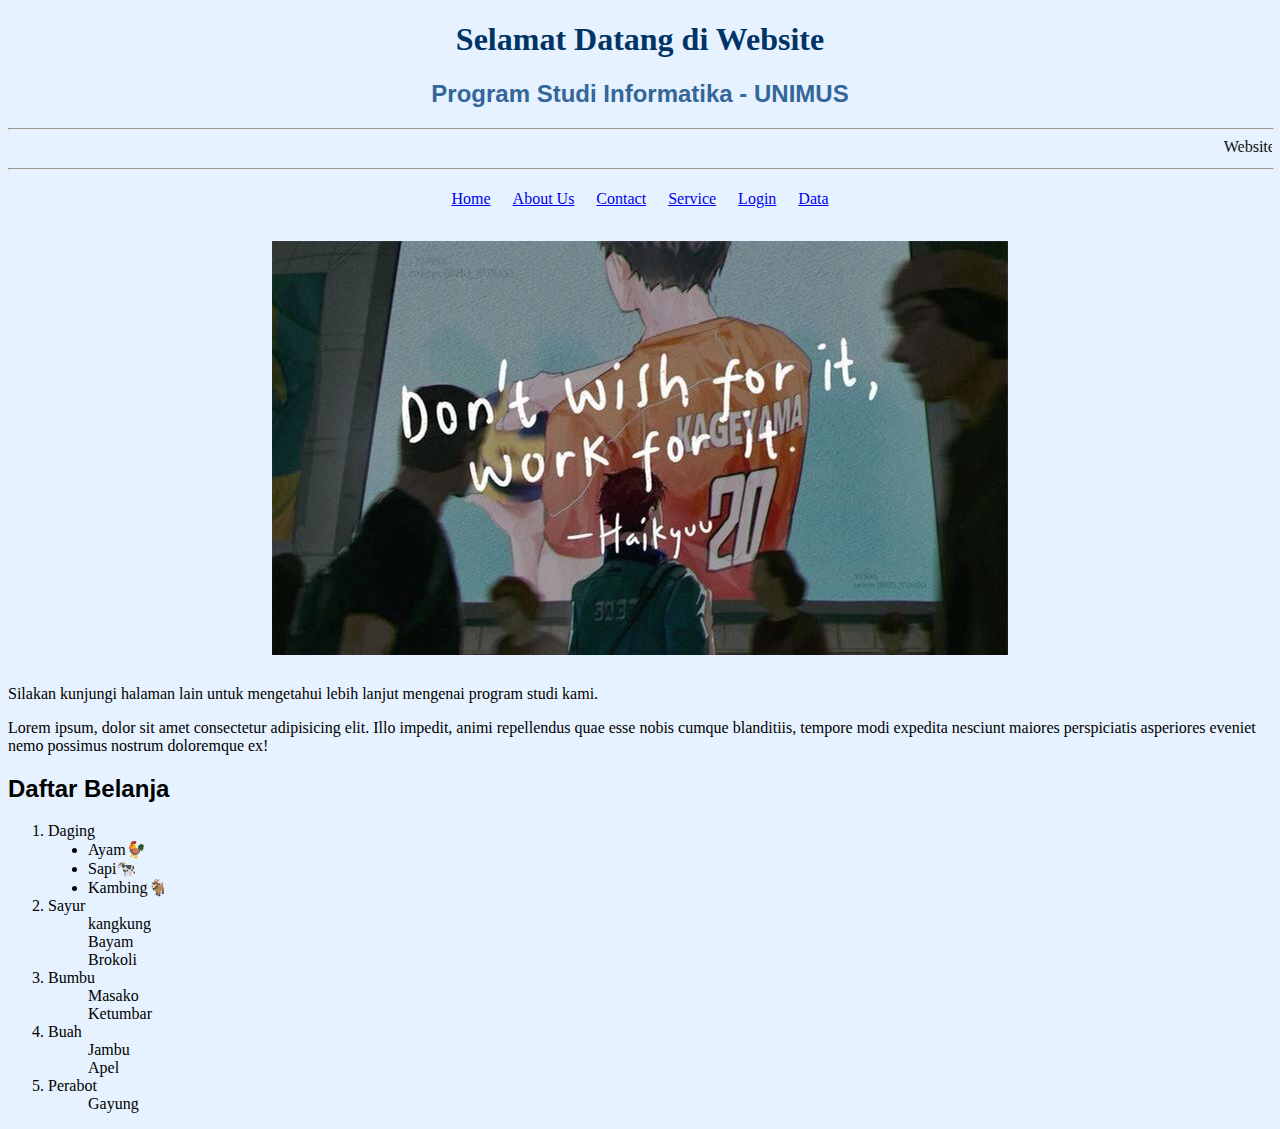
<file: index.html>
<!DOCTYPE html>
<html>
  <style>
    h2 {
      font-family: "Comic Sans MS", cursive, sans-serif;
    }
  </style>

  <head>
    <title>Informatika UNIMUS</title>
  </head>
  <body bgcolor="#e6f2ff">
    <center>
      <h1><font color="#003366">Selamat Datang di Website</font></h1>
      <h2><font color="#336699">Program Studi Informatika - UNIMUS</font></h2>

      <hr width="100%" />

      <marquee behavior="scroll" direction="left" scrollamount="6">
        Website ini menyajikan informasi seputar dunia Informatika di
        Universitas Muhammadiyah Semarang
      </marquee>

      <hr width="100%" />

      <table border="0" cellpadding="10">
        <tr>
          <td><a href="home.html">Home</a></td>
          <td><a href="aboutus.html">About Us</a></td>
          <td><a href="contact.html">Contact</a></td>
          <td><a href="service.html">Service</a></td>
          <td><a href="login.html">Login</a></td>
          <td><a href="mahasiswa.php">Data</a></td>
        </tr>
      </table>
      <h1>
        <img src="foto_haikyuu_motivation.jpg" alt="" />
      </h1>
    </center>
    <p>
      Silakan kunjungi halaman lain untuk mengetahui lebih lanjut mengenai
      program studi kami.
    </p>
    <p>
      Lorem ipsum, dolor sit amet consectetur adipisicing elit. Illo impedit,
      animi repellendus quae esse nobis cumque blanditiis, tempore modi expedita
      nesciunt maiores perspiciatis asperiores eveniet nemo possimus nostrum
      doloremque ex!
    </p>
    <h2>Daftar Belanja</h2>
    <ol>
      <li>
        Daging
        <ul type="disc">
          <li>Ayam🐓</li>
          <li>Sapi🐄</li>
          <li>Kambing🐐</li>
        </ul>
      </li>
      <li>
        Sayur
        <ul>
          kangkung
        </ul>
        <ul>
          Bayam
        </ul>
        <ul>
          Brokoli
        </ul>
      </li>
      <li>
        Bumbu
        <ul>
          Masako
        </ul>
        <ul>
          Ketumbar
        </ul>
      </li>
      <li>
        Buah
        <ul>
          Jambu
        </ul>
        <ul>
          Apel
        </ul>
      </li>
      <li>
        Perabot
        <ul>
          Gayung
        </ul>
      </li>
    </ol>
  </body>
</html>
</file>
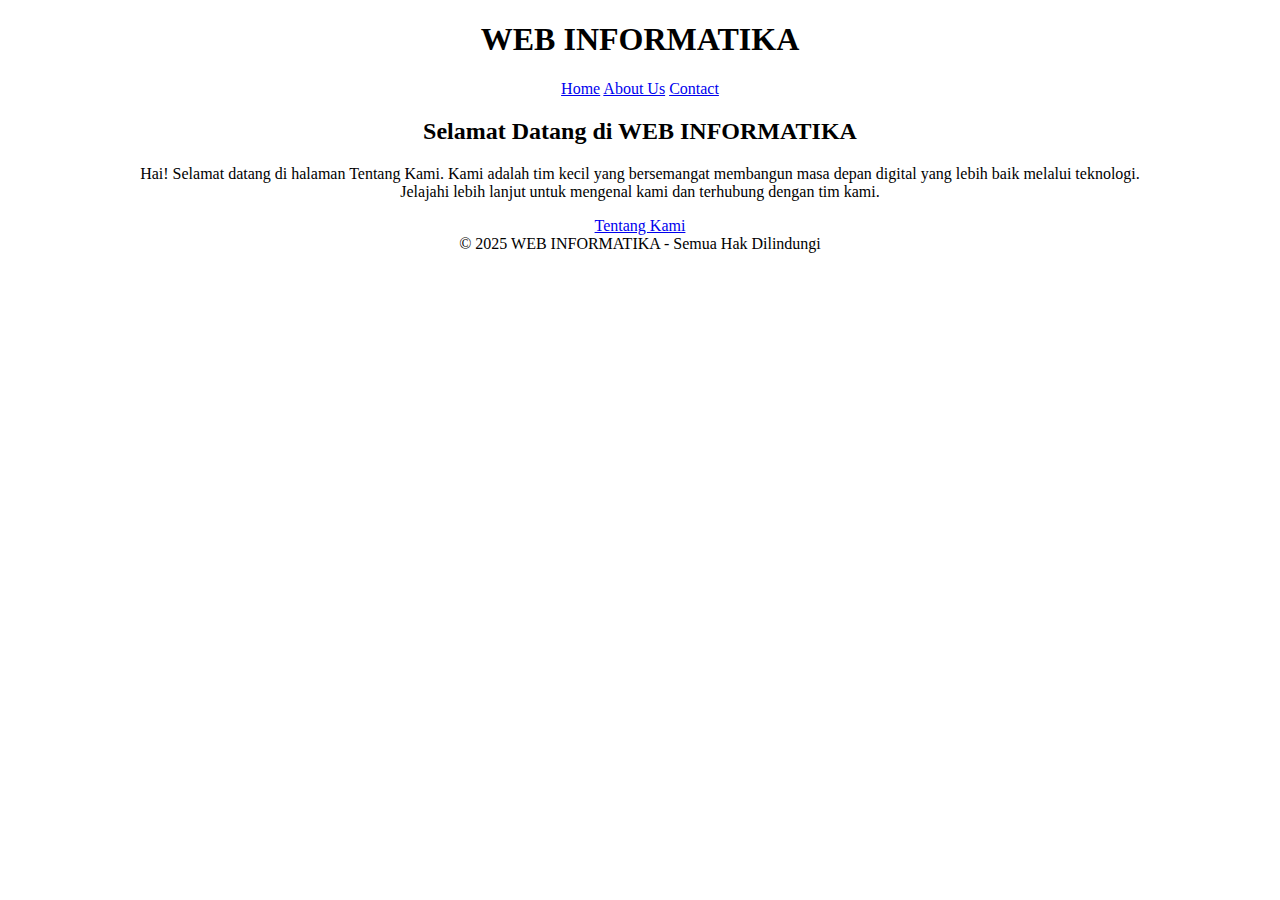
<file: aboutus.html>
<!DOCTYPE html>
<html lang="id">
<head>
  <meta charset="UTF-8" />
  <meta name="viewport" content="width=device-width, initial-scale=1.0" />
  <title>WEB INFORMATIKA - Home</title>
</head>
<body align="center">
  <header>
    <h1>WEB INFORMATIKA</h1>
    <nav>
      <a href="index.html">Home</a>
      <a href="aboutus.html">About Us</a>
      <a href="contact.html">Contact</a>
    </nav>
  </header>

  <main>
    <section>
      <h2>Selamat Datang di WEB INFORMATIKA</h2>
      <p>
        Hai! Selamat datang di halaman Tentang Kami. Kami adalah tim kecil yang bersemangat membangun masa depan digital yang lebih baik melalui teknologi.<br />
        Jelajahi lebih lanjut untuk mengenal kami dan terhubung dengan tim kami.
      </p>
      <a href="aboutus.html">Tentang Kami</a>
    </section>
  </main>

  <footer></footer>
    &copy; 2025 WEB INFORMATIKA - Semua Hak Dilindungi
  </footer>
</body>
</html>
</file>
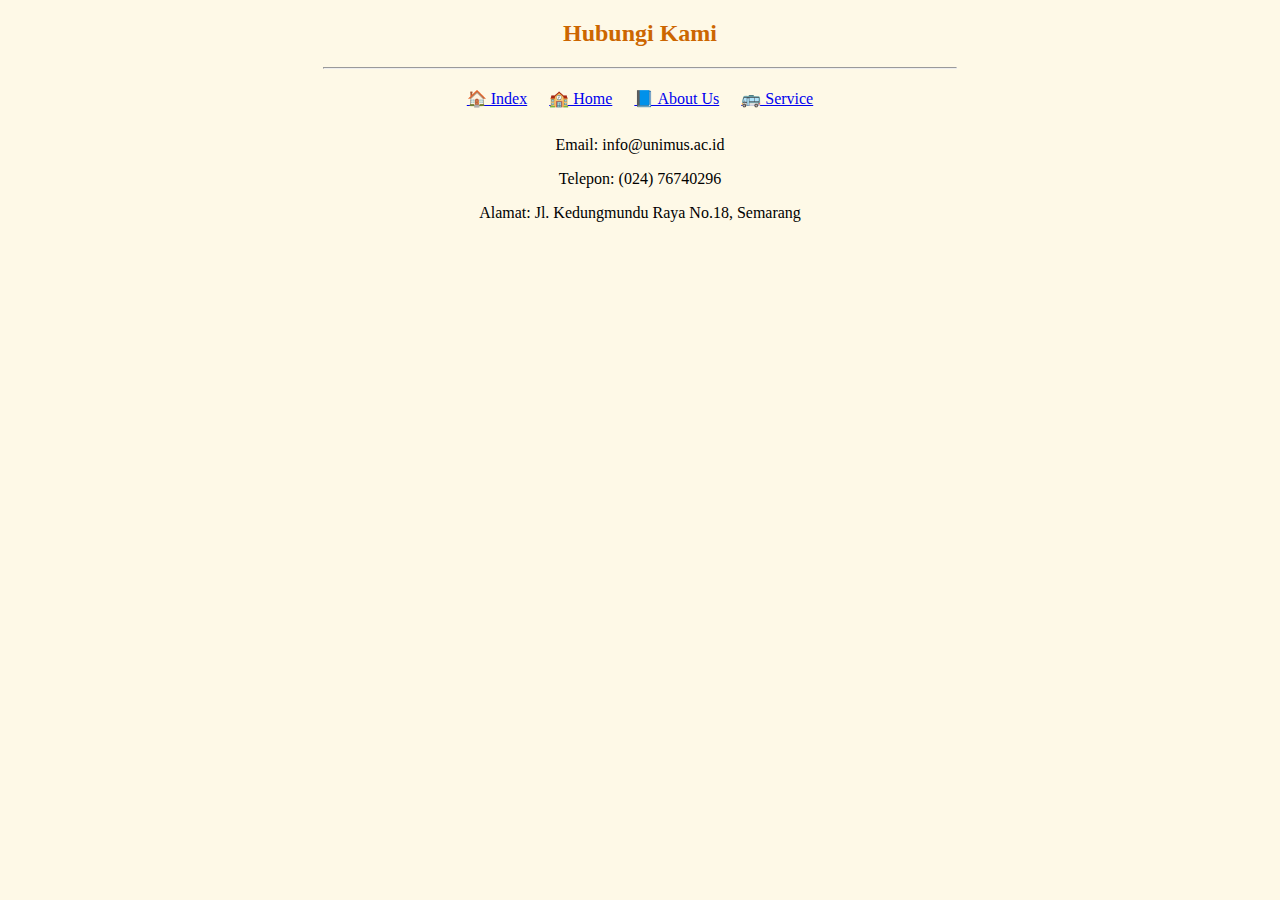
<file: contact.html>
<!DOCTYPE html>
<html>
  <head>
    <title>Contact - Informatika UNIMUS</title>
  </head>
  <body bgcolor="#fef9e7">
    <center>
      <h2><font color="#cc6600">Hubungi Kami</font></h2>

      <hr width="50%" />

      <table border="0" cellpadding="10">
        <tr>
          <td><a href="index.html">🏠 Index</a></td>
          <td><a href="home.html">🏫 Home</a></td>
          <td><a href="aboutus.html">📘 About Us</a></td>
          <td><a href="service.html">🚌 Service</a></td>
        </tr>
      </table>

      <p>Email: info@unimus.ac.id</p>
      <p>Telepon: (024) 76740296</p>
      <p>Alamat: Jl. Kedungmundu Raya No.18, Semarang</p>
    </center>
  </body>
</html>
</file>
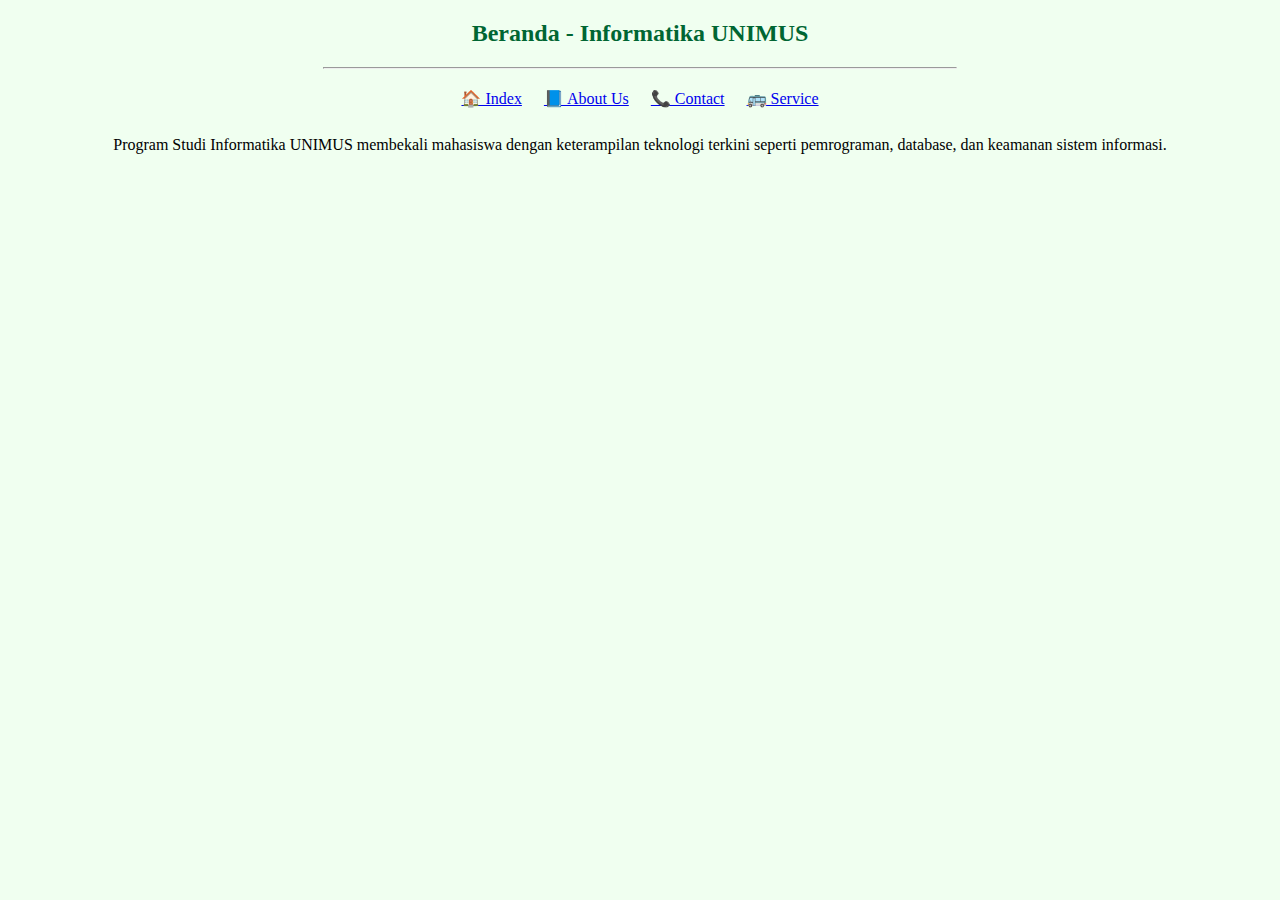
<file: home.html>
<!DOCTYPE html>
<html>
  <head>
    <title>Home - Informatika UNIMUS</title>
  </head>
  <body bgcolor="#f0fff0">
    <center>
      <h2><font color="#006633">Beranda - Informatika UNIMUS</font></h2>

      <hr width="50%" />

      <table border="0" cellpadding="10">
        <tr>
          <td><a href="index.html">🏠 Index</a></td>
          <td><a href="aboutus.html">📘 About Us</a></td>
          <td><a href="contact.html">📞 Contact</a></td>
          <td><a href="service.html">🚌 Service</a></td>
        </tr>
      </table>

      <p>
        Program Studi Informatika UNIMUS membekali mahasiswa dengan keterampilan
        teknologi terkini seperti pemrograman, database, dan keamanan sistem
        informasi.
      </p>
    </center>
  </body>
</html>
</file>
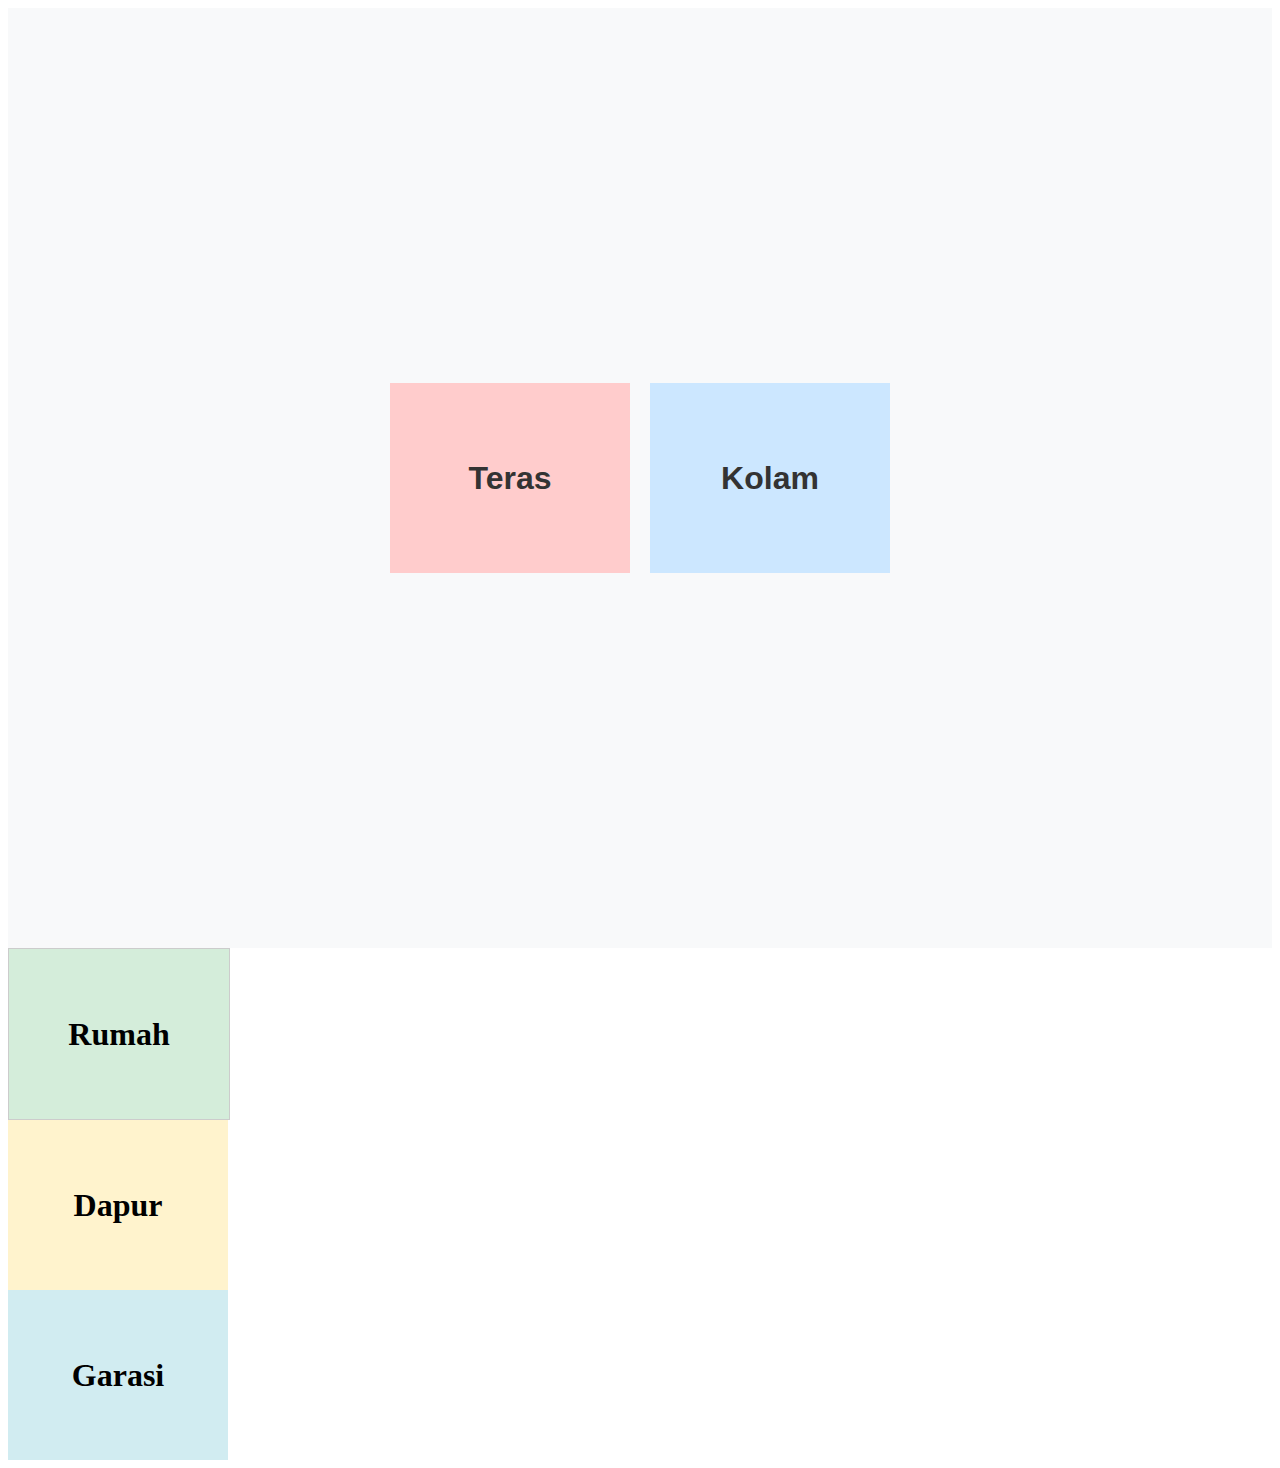
<file: layout.html>
<!DOCTYPE html>
<html lang="en">
<head>
    <meta charset="UTF-8">
    <meta name="viewport" content="width=device-width, initial-scale=1.0">
    <title>Document</title>
</head>
<link rel="stylesheet" href="styles.css">
<body>
    <div class="container">
        <div class="teras">
            <h1>Teras</h1> 
        </div>
        <div class="kolam">
            <h1>Kolam</h1> 
        </div>
    </div>
    <div class="rumah">
        <h1>Rumah</h1>
    </div>
    <div class="dapur">
        <h1>Dapur</h1>
    </div>
    <div class="garasi">
        <h1>Garasi</h1>
    </div>
</body>
</html>
</file>
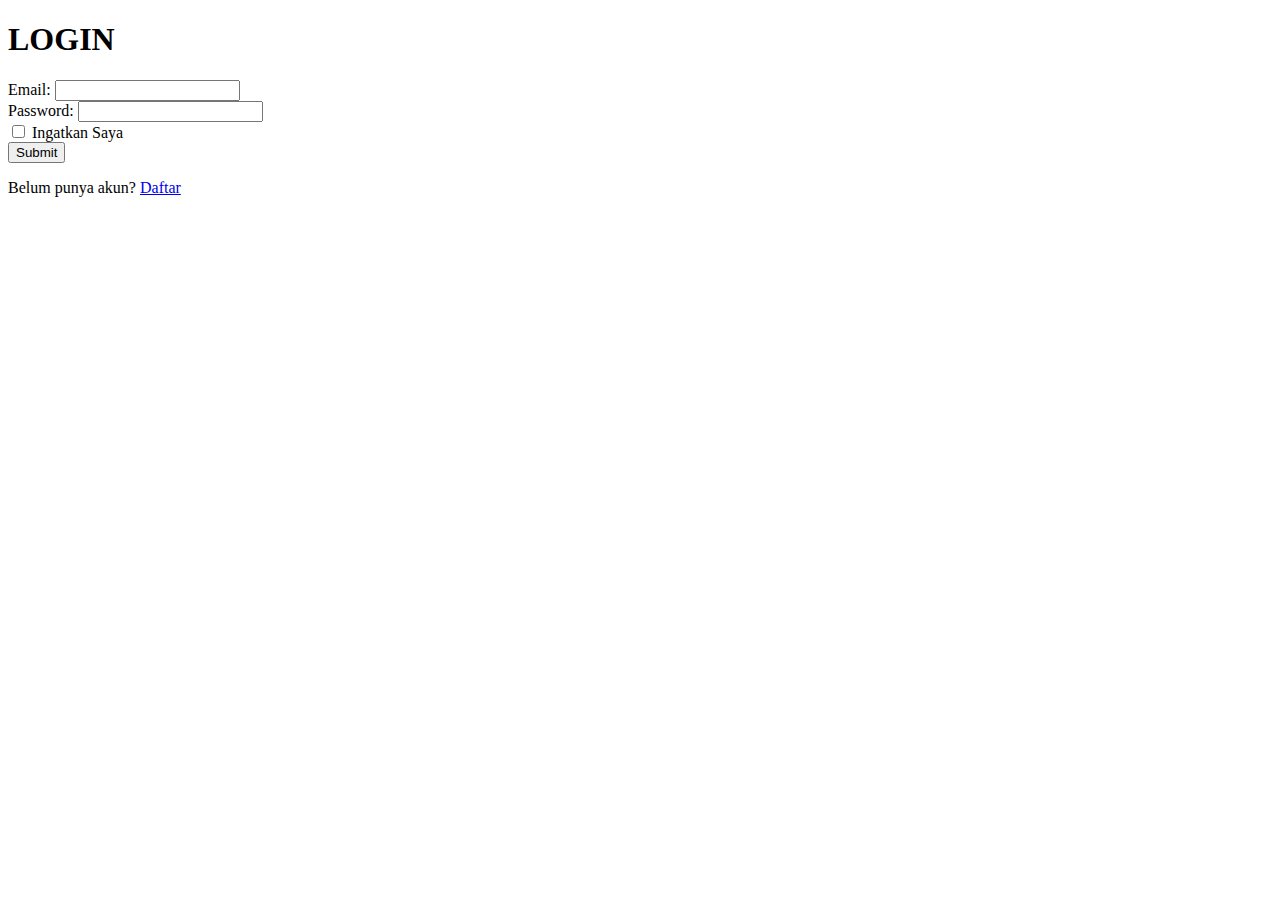
<file: login.html>
<!DOCTYPE html>
<html lang="en">
<head>
    <meta charset="UTF-8">
    <meta name="viewport" content="width=device-width, initial-scale=1.0">
    <title>Login | WEB INFORMATIKA</title>
</head>
<body>
    <h1>LOGIN</h1>
    <form>
        <label>Email:</label>
        <input type="email" name="email"><br>
        <label>Password:</label>
        <input type="password" name="password"><br>
        <input type="checkbox" name="remember"> Ingatkan Saya<br>
        <input type="submit">
    </form>
    <p>Belum punya akun? <a href="register.html">Daftar</a></p>
</body>
</html>
</file>
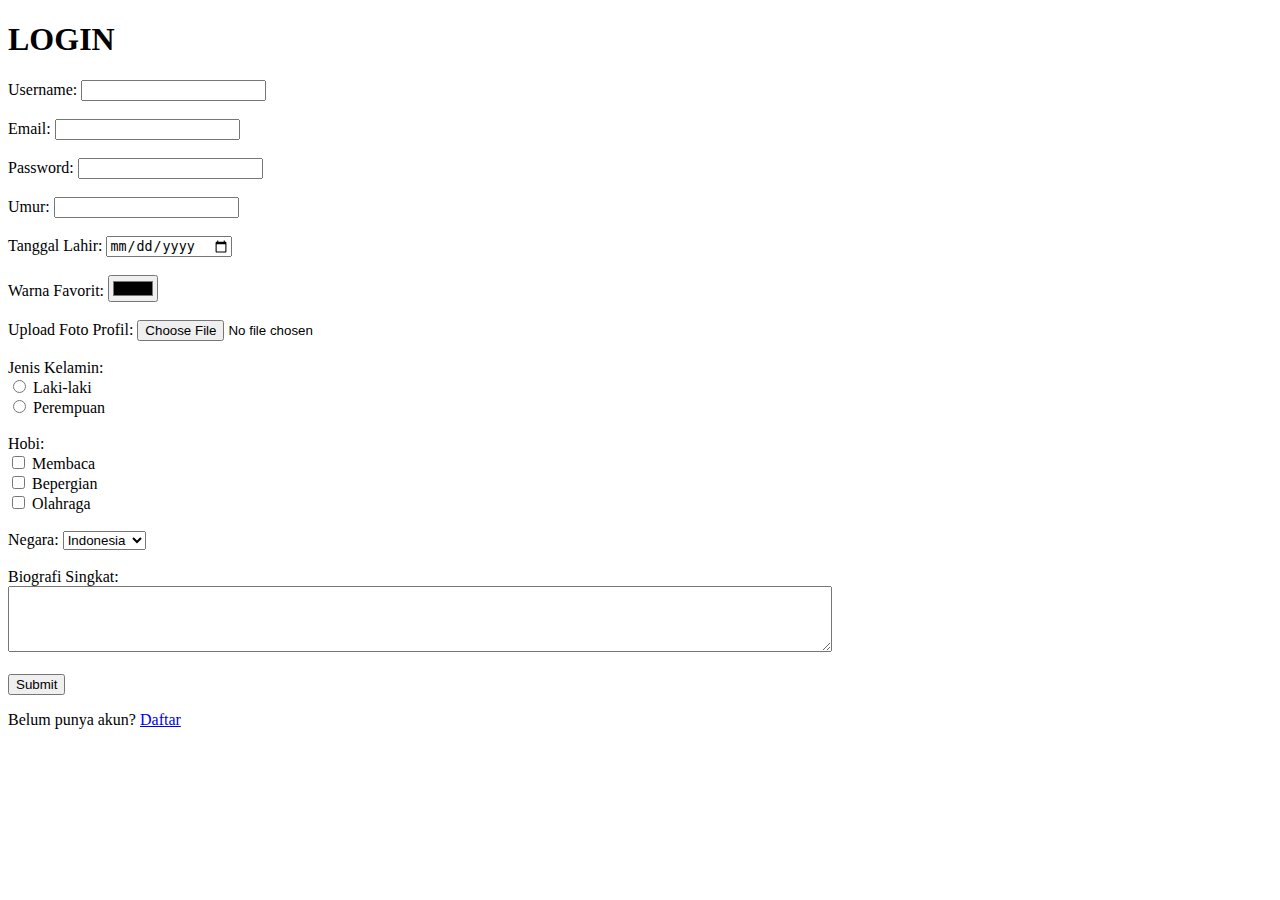
<file: register.html>
<!DOCTYPE html>
<html lang="en">
<head>
    <meta charset="UTF-8">
    <meta name="viewport" content="width=device-width, initial-scale=1.0">
    <title>Login | WEB INFORMATIKA</title>
</head>
<body>
    <h1>LOGIN</h1>
    <form>
        <label for="username">Username:</label>
        <input type="text" id="username" name="username" required><br><br>

        <label for="email">Email:</label>
        <input type="email" id="email" name="email" required><br><br>

        <label for="password">Password:</label>
        <input type="password" id="password" name="password" required><br><br>

        <label for="age">Umur:</label>
        <input type="number" id="age" name="age" required><br><br>

        <label for="dob">Tanggal Lahir:</label>
        <input type="date" id="dob" name="dob" required><br><br>

        <label for="favoriteColor">Warna Favorit:</label>
        <input type="color" id="favoriteColor" name="favoriteColor"><br><br>

        <label for="profilePicture">Upload Foto Profil:</label>
        <input type="file" id="profilePicture" name="profilePicture" accept="image/*"><br><br>

        <label>Jenis Kelamin:</label><br>
        <input type="radio" id="male" name="gender" value="male">
        <label for="male">Laki-laki</label><br>
        <input type="radio" id="female" name="gender" value="female">
        <label for="female">Perempuan</label><br><br>

        <label>Hobi:</label><br>
        <input type="checkbox" id="hobby1" name="hobby" value="reading">
        <label for="hobby1">Membaca</label><br>
        <input type="checkbox" id="hobby2" name="hobby" value="traveling">
        <label for="hobby2">Bepergian</label><br>
        <input type="checkbox" id="hobby3" name="hobby" value="sports">
        <label for="hobby3">Olahraga</label><br><br>

        <label for="country">Negara:</label>
        <select id="country" name="country">
            <option value="indonesia">Indonesia</option>
            <option value="malaysia">Malaysia</option>
            <option value="singapore">Singapura</option>
            <option value="thailand">Thailand</option>
        </select><br><br>

        <label for="bio">Biografi Singkat:</label><br>
        <textarea id="bio" name="bio" rows="4" cols="100"></textarea><br><br>

        <button type="submit">Submit</button>
    </form>
    <p>Belum punya akun? <a href="register.html">Daftar</a></p>
</body>
</html>
</file>
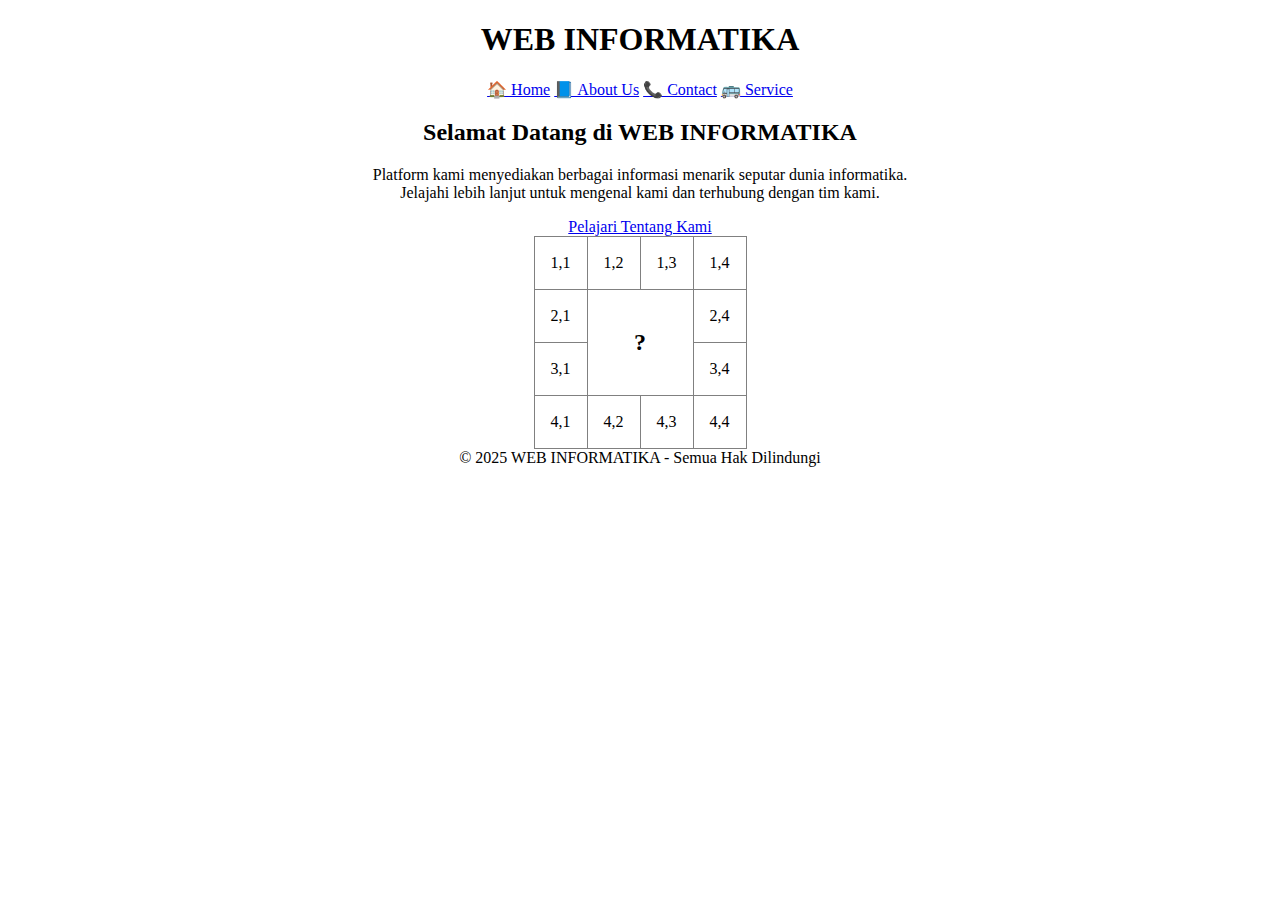
<file: service.html>
<!DOCTYPE html>
<html lang="id">
<head>
  <meta charset="UTF-8" />
  <meta name="viewport" content="width=device-width, initial-scale=1.0" />
  <title>WEB INFORMATIKA - Home</title>
</head>
<body align="center">
  <header>
    <h1>WEB INFORMATIKA</h1>
      <tr>
        <td><a href="home.html">🏠 Home</a></td>
        <td><a href="aboutus.html">📘 About Us</a></td>
        <td><a href="contact.html">📞 Contact</a></td>
        <td><a href="service.html">🚌 Service</a></td>
      </tr>
  </header>

  <main>
    <section>
      <h2>Selamat Datang di WEB INFORMATIKA</h2>
      <p>
        Platform kami menyediakan berbagai informasi menarik seputar dunia informatika.<br />
        Jelajahi lebih lanjut untuk mengenal kami dan terhubung dengan tim kami.
      </p>
      <a href="aboutus.html">Pelajari Tentang Kami</a>
    </section>
  </main>

  <table border="1" style="margin: 0 auto; border-collapse: collapse;">
    
    <tr>
      <td style="width: 50px; height: 50px;">1,1</td>
      <td style="width: 50px; height: 50px;">1,2</td>
      <td style="width: 50px; height: 50px;">1,3</td>
      <td style="width: 50px; height: 50px;">1,4</td>
    </tr>
   
    <tr>
      <td style="width: 50px; height: 50px;">2,1</td>
      <td colspan="2" rowspan="2" style="text-align: center; font-size: 24px; font-weight: bold;">?</td>
      <td style="width: 50px; height: 50px;">2,4</td>
    </tr>
    
    <tr>
      <td style="width: 50px; height: 50px;">3,1</td>
      <td style="width: 50px; height: 50px;">3,4</td>
    </tr>
  
    <tr>
      <td style="width: 50px; height: 50px;">4,1</td>
      <td style="width: 50px; height: 50px;">4,2</td>
      <td style="width: 50px; height: 50px;">4,3</td>
      <td style="width: 50px; height: 50px;">4,4</td>
    </tr>
  </table>

  <footer></footer>
    &copy; 2025 WEB INFORMATIKA - Semua Hak Dilindungi
  </footer>
</body>
</html>
</file>
<file: styles.css>
.container {
    display: flex;
    flex-direction: row;
    flex-wrap: wrap;
    align-items: center;
    justify-content: center;
    gap: 20px;
    height: 100vh;
    padding: 20px;
    background-color: #f8f9fa;
}

.teras {
    background-color: #ffcccc;
    color: #333;
    font-family: Arial, sans-serif;
    padding: 20px;
    width: 200px;
    height: 150px;
    display: flex;
    align-items: center;
    justify-content: center;
    text-align: center;
}

.kolam {
    background-color: #cce7ff;
    color: #333;
    font-family: Arial, sans-serif;
    padding: 20px;
    width: 200px;
    height: 150px;
    display: flex;
    align-items: center;
    justify-content: center;
    text-align: center;
}

.rumah {
    background-color: #d4edda;
    border: 1px solid #ccc;
    padding: 10px;
    width: 200px;
    height: 150px;
    display: flex;
    align-items: center;
    justify-content: center;
    text-align: center;
}

.dapur {
    background-color: #fff3cd;
    padding: 10px;
    width: 200px;
    height: 150px;
    display: flex;
    align-items: center;
    justify-content: center;
    text-align: center;
}

.garasi {
    background-color: #d1ecf1;
    padding: 10px;
    width: 200px;
    height: 150px;
    display: flex;
    align-items: center;
    justify-content: center;
    text-align: center;
}
</file>
